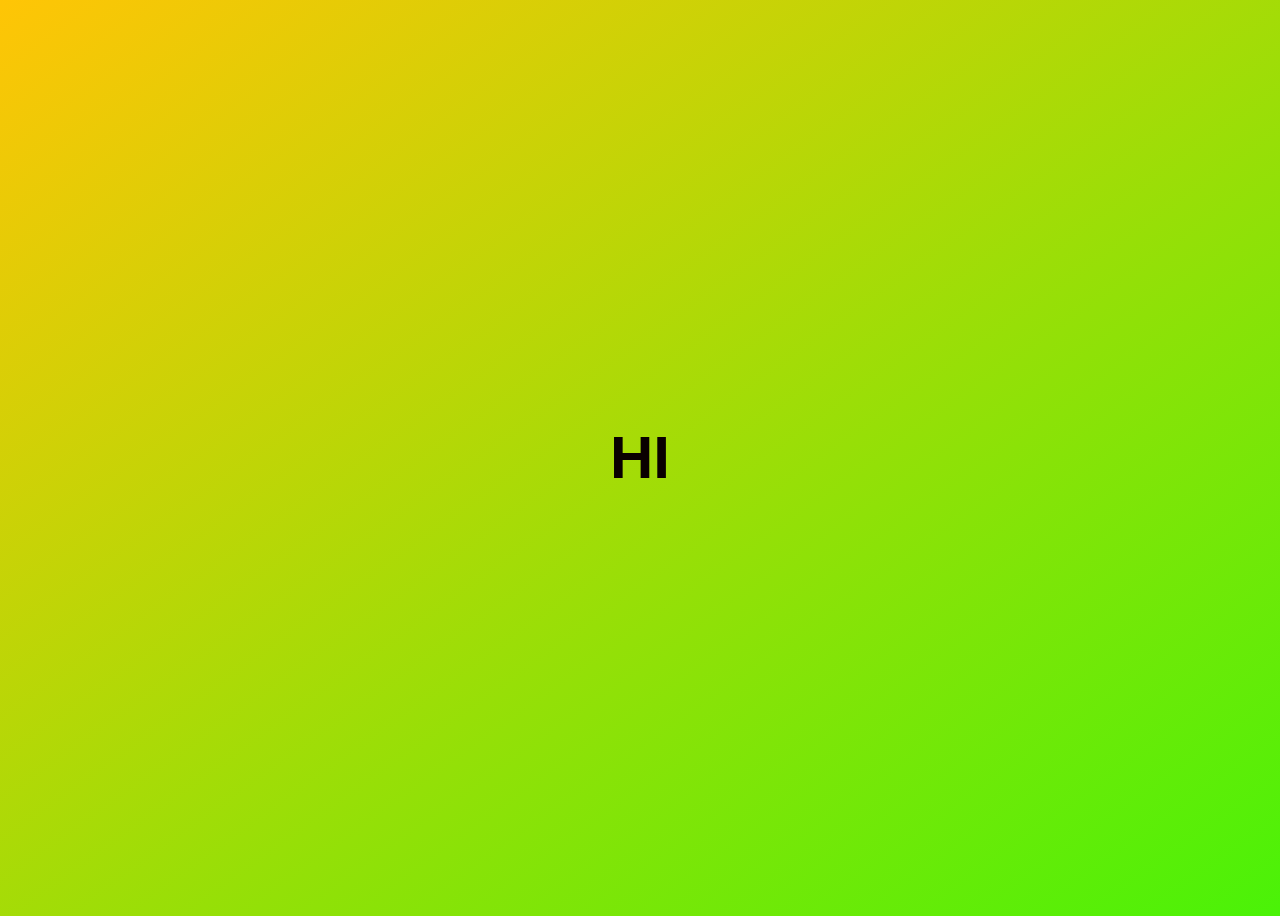
<file: 02-Fundamentals-Part-2/final/index.html>
<!DOCTYPE html>
<html lang="en">

<head>
  <meta charset="UTF-8" />
  <meta name="viewport" content="width=device-width, initial-scale=1.0" />
  <meta http-equiv="X-UA-Compatible" content="ie=edge" />
  <title>Welcome!</title>
  <style>
    body {
      height: 100vh;
      display: flex;
      align-items: center;
      background: linear-gradient(to top left, hwb(103 3% 5%), #ffc506);
    }

    h1 {
      font-family: sans-serif;
      font-size: 60px;
      line-height: 1.3;
      width: 100%;
      padding: 30px;
      text-align: center;
      color: rgb(9, 0, 0);
    }
  </style>


</head>

<body>
  <h1>HI
  </h1>
  <script src="script.js"></script>
</body>

</html>
</file>
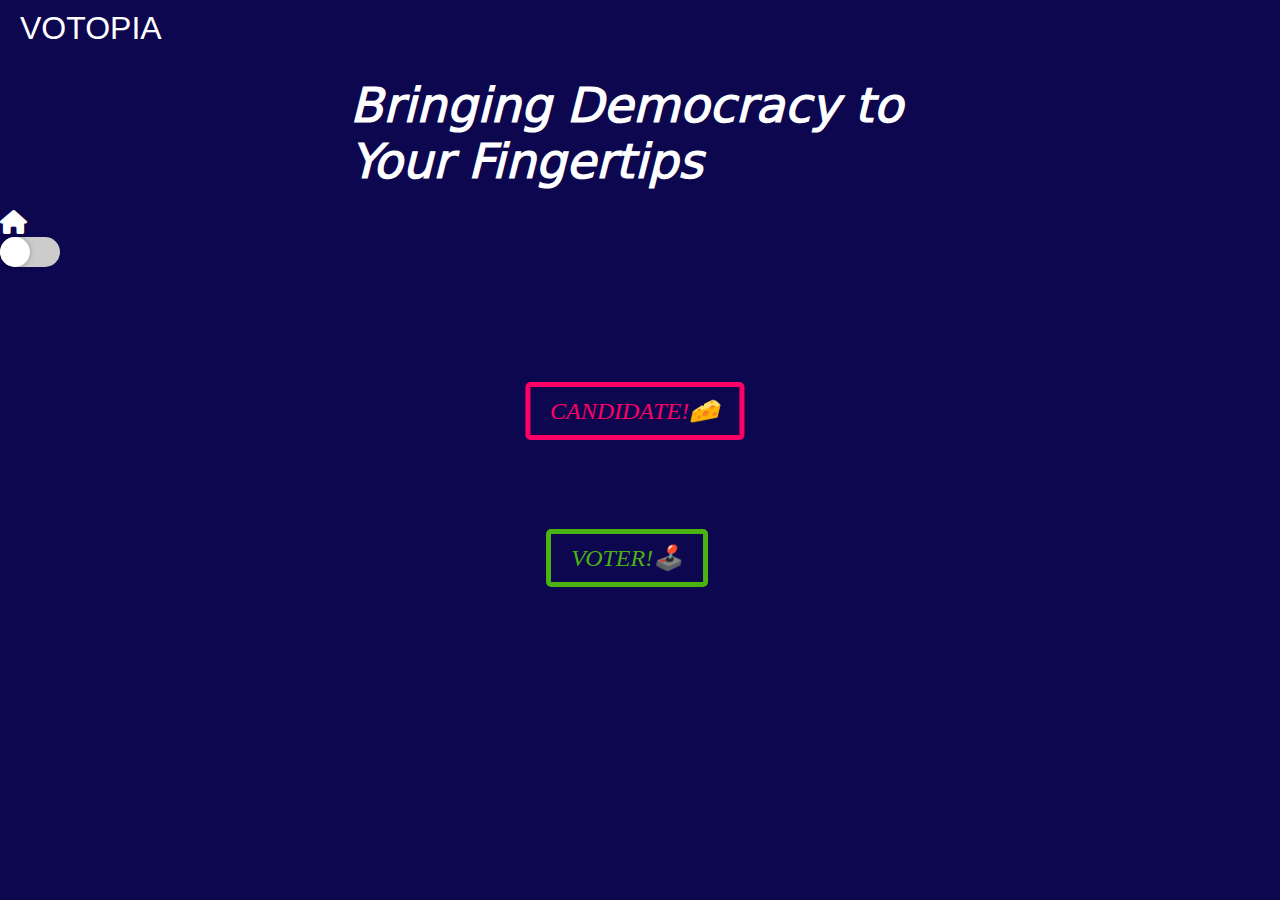
<file: 02-Fundamentals-Part-2/final/index2.html>
<!DOCTYPE html>
<html lang="en">

<head>
    <meta charset="UTF-8">
    <meta name="viewport" content="width=device-width, initial-scale=1.0">
    <title>Votopia</title>
    <link rel="stylesheet" href="app.css">
    <link rel="stylesheet" href="https://cdnjs.cloudflare.com/ajax/libs/font-awesome/6.2.0/css/all.min.css" />
    <style>
        .home-icon {
            font-size: 24px;
            color: #ffffff;
            /* Blue color, you can change this */
        }
    </style>


</head>

<body>
    <header>VOTOPIA</header>



    <h2>Bringing Democracy to Your Fingertips</h2>
    <div class="home-icon">
        <i class="fas fa-home"></i>
    </div>


    <button class="container">CANDIDATE!🧀</button>
    <button2 class="tubber"> VOTER!🕹️ </button2>



    <div class="toggle-switch">
        <input type="checkbox" class="toggle-input" id="switch">
        <label for="switch" class="toggle-label"></label>
    </div>



</body>

</html>
</file>
<file: 02-Fundamentals-Part-2/final/app.css>
/* Reset some default styles */
body,
h1,
h2,
h3,
p {
    margin: 0;
    padding: 0;
}

/* Set a nice font and base styles */
body {
    font-family: 'Gill Sans', 'Gill Sans MT', Calibri, 'Trebuchet MS', sans-serif;
    background-color: #0c074e;
    color: #ffffff;
    font-size: medium;
}

h2 {
    font-style: italic;
    font-family: system-ui, -apple-system, BlinkMacSystemFont, 'Segoe UI', Roboto, Oxygen, Ubuntu, Cantarell, 'Open Sans', 'Helvetica Neue', sans-serif;
    padding: 20px 350px;
    font-size: xxx-large;
    color: #ffffff;
    font-weight: 500;
    border-color: rgb(255, 255, 255);
    -webkit-text-stroke: 1.2px rgb(255, 255, 255);

}

/* Style header */
header {
    background-color: #0c074e;
    padding: 10px 20px;
    font-family: 'Gill Sans', 'Gill Sans MT', Calibri, 'Trebuchet MS', sans-serif;
    font-size: xx-large;


    color: #fff;
    display: flex;
    justify-content: space-between;
    align-items: center;
}



header nav ul {
    list-style-type: none;
}

header nav ul li {
    display: inline;
    margin-left: 20px;
}

header nav ul li a {
    text-decoration: none;
    color: #fff;
}

/* Style main content */
main {
    padding: 20px;
}

.hero {
    text-align: center;
    margin-bottom: 30px;
}


.container {
    background: none;
    border: 5px solid #f06;
    border-radius: 5px;
    color: #f06;
    padding: 10px 20px;
    font-family: cursive;
    font-style: oblique;
    font-size: 24px;
    cursor: pointer;
    transition: background 0.3s ease;
}

.container:hover {
    background-color: #f06;
    color: white;
}

.tubber {
    background: none;
    border: 5px solid rgb(74, 179, 17);
    border-radius: 5px;
    color: rgb(74, 179, 17);
    padding: 10px 20px;
    font-family: cursive;
    font-style: oblique;
    font-size: 24px;
    cursor: pointer;
    transition: background 0.3s ease;
}

.tubber:hover {
    background-color: rgb(74, 179, 17);
    color: rgb(255, 255, 255);
}

.slide-in {
    opacity: 0;
    /* Set initial opacity to hide the text */
    animation: slideIn 2.2s forwards;
    /* Apply the animation */
}

@keyframes slideIn {
    to {
        opacity: 1;
        /* Make the text visible */
        transform: translateX(0);
        /* Move the text to its final position */
    }

    from {
        opacity: 0;
        /* Hide the text initially */
        transform: translateX(-100%);
        /* Start offscreen to the left */
    }
}

p {
    font-size: xxx-large;
    font-family: 'Times New Roman', Times, serif;
    color: #ffffff;
    font-weight: 360;
    padding: 200;
}

.container {
    display: flex;
    flex-direction: column;
    align-items: center;
}

.container {
    margin: 33px;
    /* Optional: Adds some space between the buttons */
}

button {
    position: absolute;
    top: 42%;
    left: 47%;
    transform: translate(-50%, -50%);
}

button2 {
    position: absolute;
    top: 62%;
    left: 49%;
    transform: translate(-50%, -50%);
}

.toggle-switch {
    position: relative;
    width: 60px;
    height: 60px;
}

.toggle-input {
    display: none;
}

.toggle-label {
    position: absolute;
    top: 0;
    left: 0;
    width: 60px;
    height: 30px;
    background-color: #ccc;
    border-radius: 15px;
    cursor: pointer;
}

.toggle-label:before {
    content: '';
    position: absolute;
    width: 30px;
    height: 30px;
    background-color: #fff;
    border-radius: 50%;
    box-shadow: 0px 0px 5px rgba(0, 0, 0, 0.3);
    transition: 0.2s;
}

.toggle-input:checked+.toggle-label {
    background-color: #e0c111;
}

.toggle-input:checked+.toggle-label:before {
    transform: translateX(30px);
}
</file>
